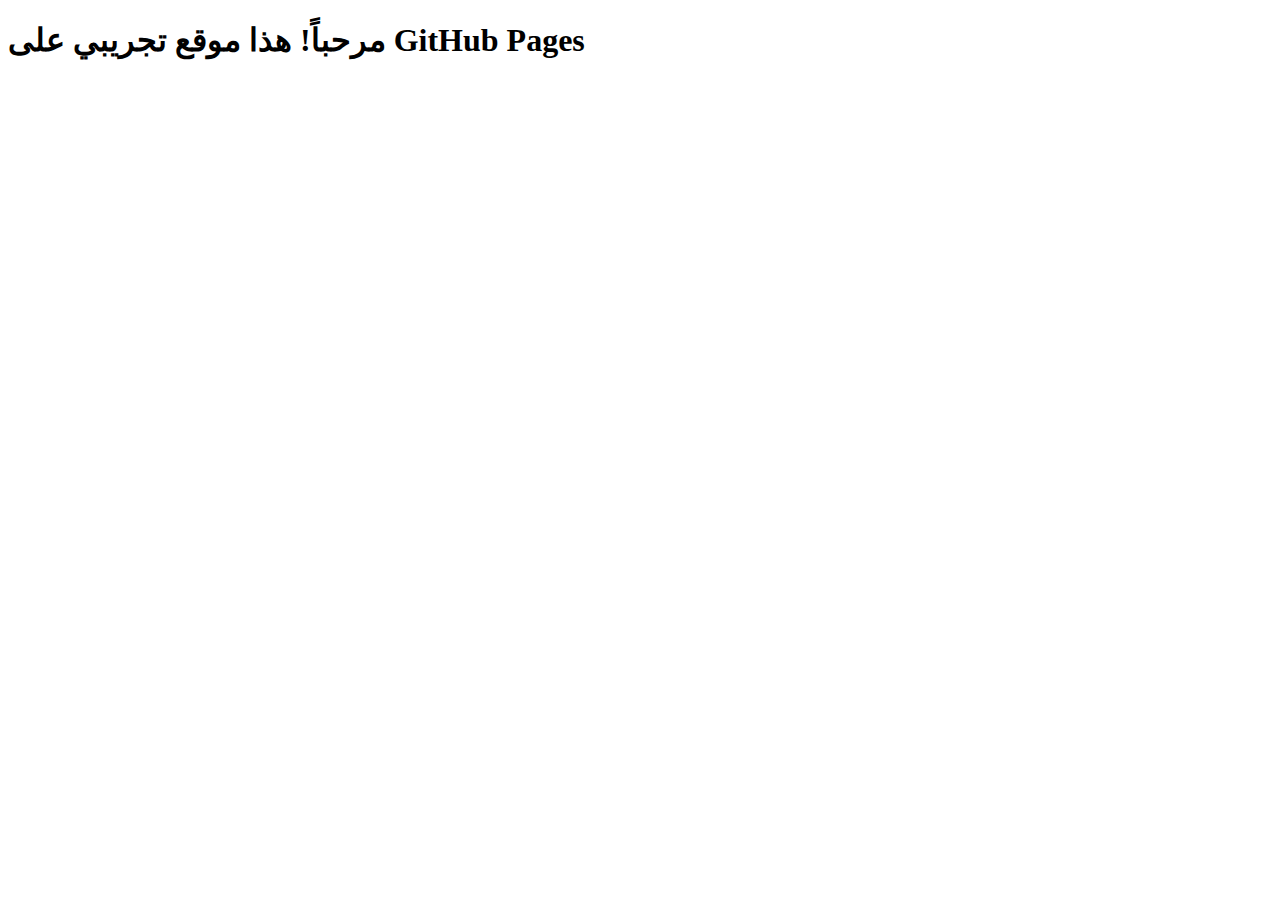
<file: index.html>
<!DOCTYPE html>
<html lang="ar">
<head>
    <meta charset="UTF-8">
    <meta name="viewport" content="width=device-width, initial-scale=1.0">
    <title>موقعي على GitHub</title>
</head>
<body>
    <h1>مرحباً! هذا موقع تجريبي على GitHub Pages</h1>
</body>
</html>
</file>
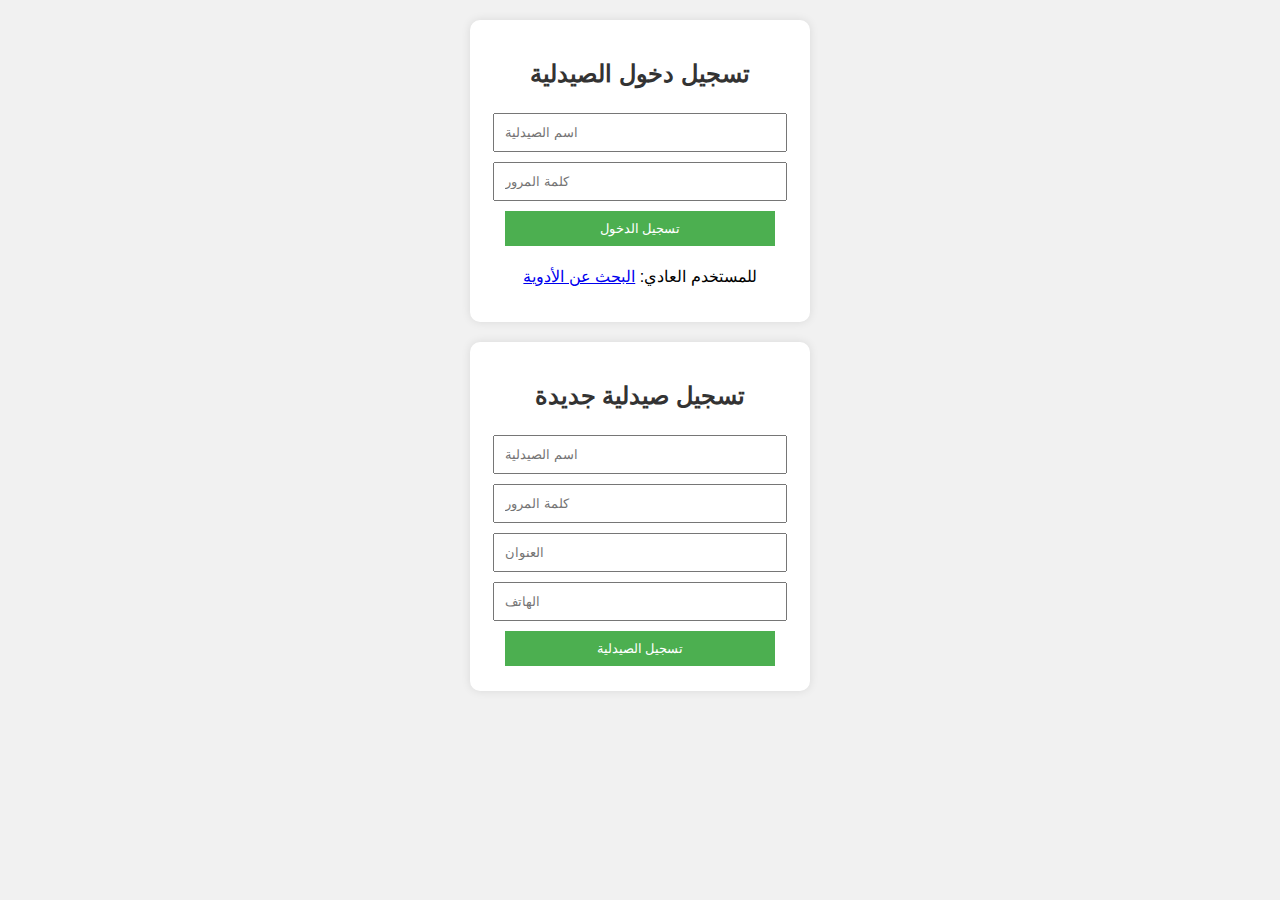
<file: dashboard.html>
<!DOCTYPE html>
<html lang="ar">
<head>
    <meta charset="UTF-8">
    <title>لوحة تحكم الصيدلية</title>
    <link rel="stylesheet" href="style.css">
</head>
<body>
<h1>لوحة تحكم الصيدلية</h1>
<div class="form-box">
    <h3>بيانات الصيدلية</h3>
    <input type="text" id="pharmacyName" placeholder="اسم الصيدلية">
    <input type="text" id="pharmacyAddress" placeholder="العنوان">
    <input type="text" id="pharmacyPhone" placeholder="الهاتف">
</div>

<div class="form-box">
    <h3>إضافة / تعديل دواء</h3>
    <input type="hidden" id="editIndex">
    <input type="text" id="medicineName" placeholder="اسم الدواء">
    <input type="number" id="medicinePrice" placeholder="السعر">
    <input type="date" id="expiryDate">
    <button onclick="saveMedicine()">حفظ الدواء</button>
</div>

<h3>قائمة الأدوية</h3>
<table>
    <thead>
        <tr>
            <th>الدواء</th>
            <th>السعر</th>
            <th>تاريخ الانتهاء</th>
            <th>الإجراءات</th>
        </tr>
    </thead>
    <tbody id="medicineTable"></tbody>
</table>

<script src="script.js"></script>
<script>
loadPharmacyData();
displayMedicines();
</script>
</body>
</html>
</file>
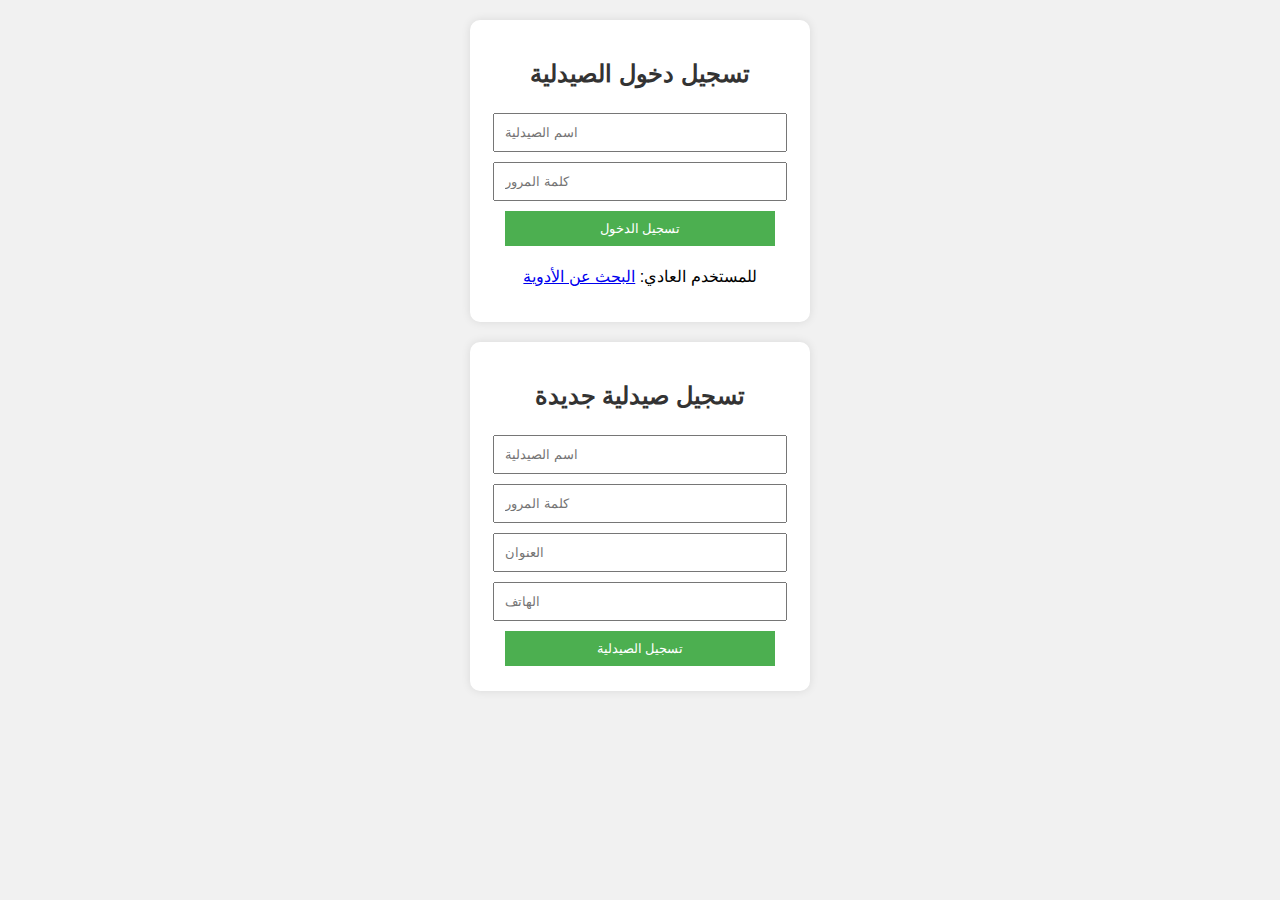
<file: login.html>
<!DOCTYPE html>
<html lang="ar">
<head>
    <meta charset="UTF-8">
    <title>تسجيل دخول / تسجيل صيدلية جديدة</title>
    <link rel="stylesheet" href="style.css">
</head>
<body>
<div class="login-box">
    <h2>تسجيل دخول الصيدلية</h2>
    <input type="text" id="loginUsername" placeholder="اسم الصيدلية">
    <input type="password" id="loginPassword" placeholder="كلمة المرور">
    <button onclick="login()">تسجيل الدخول</button>
    <p>للمستخدم العادي: <a href="search.html">البحث عن الأدوية</a></p>
</div>

<div class="login-box">
    <h2>تسجيل صيدلية جديدة</h2>
    <input type="text" id="regName" placeholder="اسم الصيدلية">
    <input type="password" id="regPassword" placeholder="كلمة المرور">
    <input type="text" id="regAddress" placeholder="العنوان">
    <input type="text" id="regPhone" placeholder="الهاتف">
    <button onclick="registerPharmacy()">تسجيل الصيدلية</button>
</div>

<script src="script.js"></script>
</body>
</html>
</file>
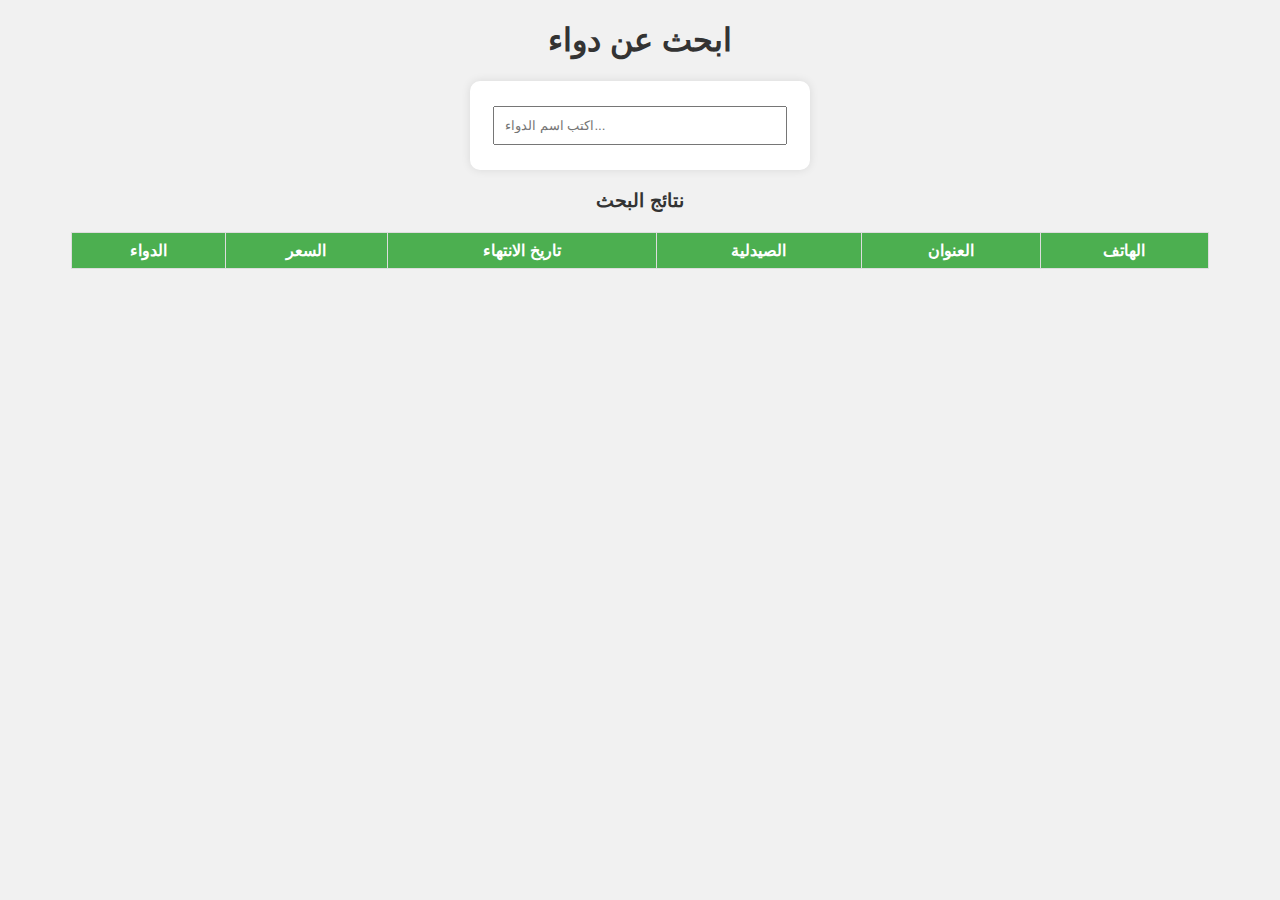
<file: Search.html>
<!DOCTYPE html>
<html lang="ar">
<head>
    <meta charset="UTF-8">
    <title>بحث الأدوية</title>
    <link rel="stylesheet" href="style.css">
</head>
<body>
<h1>ابحث عن دواء</h1>

<div class="search-box">
    <input type="text" id="searchInput" placeholder="اكتب اسم الدواء..." onkeyup="searchMedicineGlobal()">
</div>

<h3>نتائج البحث</h3>
<table>
    <thead>
        <tr>
            <th>الدواء</th>
            <th>السعر</th>
            <th>تاريخ الانتهاء</th>
            <th>الصيدلية</th>
            <th>العنوان</th>
            <th>الهاتف</th>
        </tr>
    </thead>
    <tbody id="globalMedicineTable"></tbody>
</table>

<script src="script.js"></script>
<script>
displayMedicinesGlobal();
</script>
</body>
</html>
</file>
<file: style.css>
body {
    font-family: Arial, sans-serif;
    background-color: #f1f1f1;
    text-align: center;
}

h1, h2, h3 {
    color: #333;
}

.login-box, .form-box, .search-box {
    background: #fff;
    padding: 20px;
    margin: 20px auto;
    width: 300px;
    border-radius: 10px;
    box-shadow: 0 0 10px rgba(0,0,0,0.1);
}

input, button {
    width: 90%;
    padding: 10px;
    margin: 5px 0;
}

button {
    background-color: #4CAF50;
    color: white;
    border: none;
    cursor: pointer;
}

button:hover {
    background-color: #45a049;
}

table {
    width: 90%;
    margin: 20px auto;
    border-collapse: collapse;
}

th, td {
    border: 1px solid #ddd;
    padding: 8px;
}
th {
    background-color: #4CAF50;
    color: white;
}
</file>
